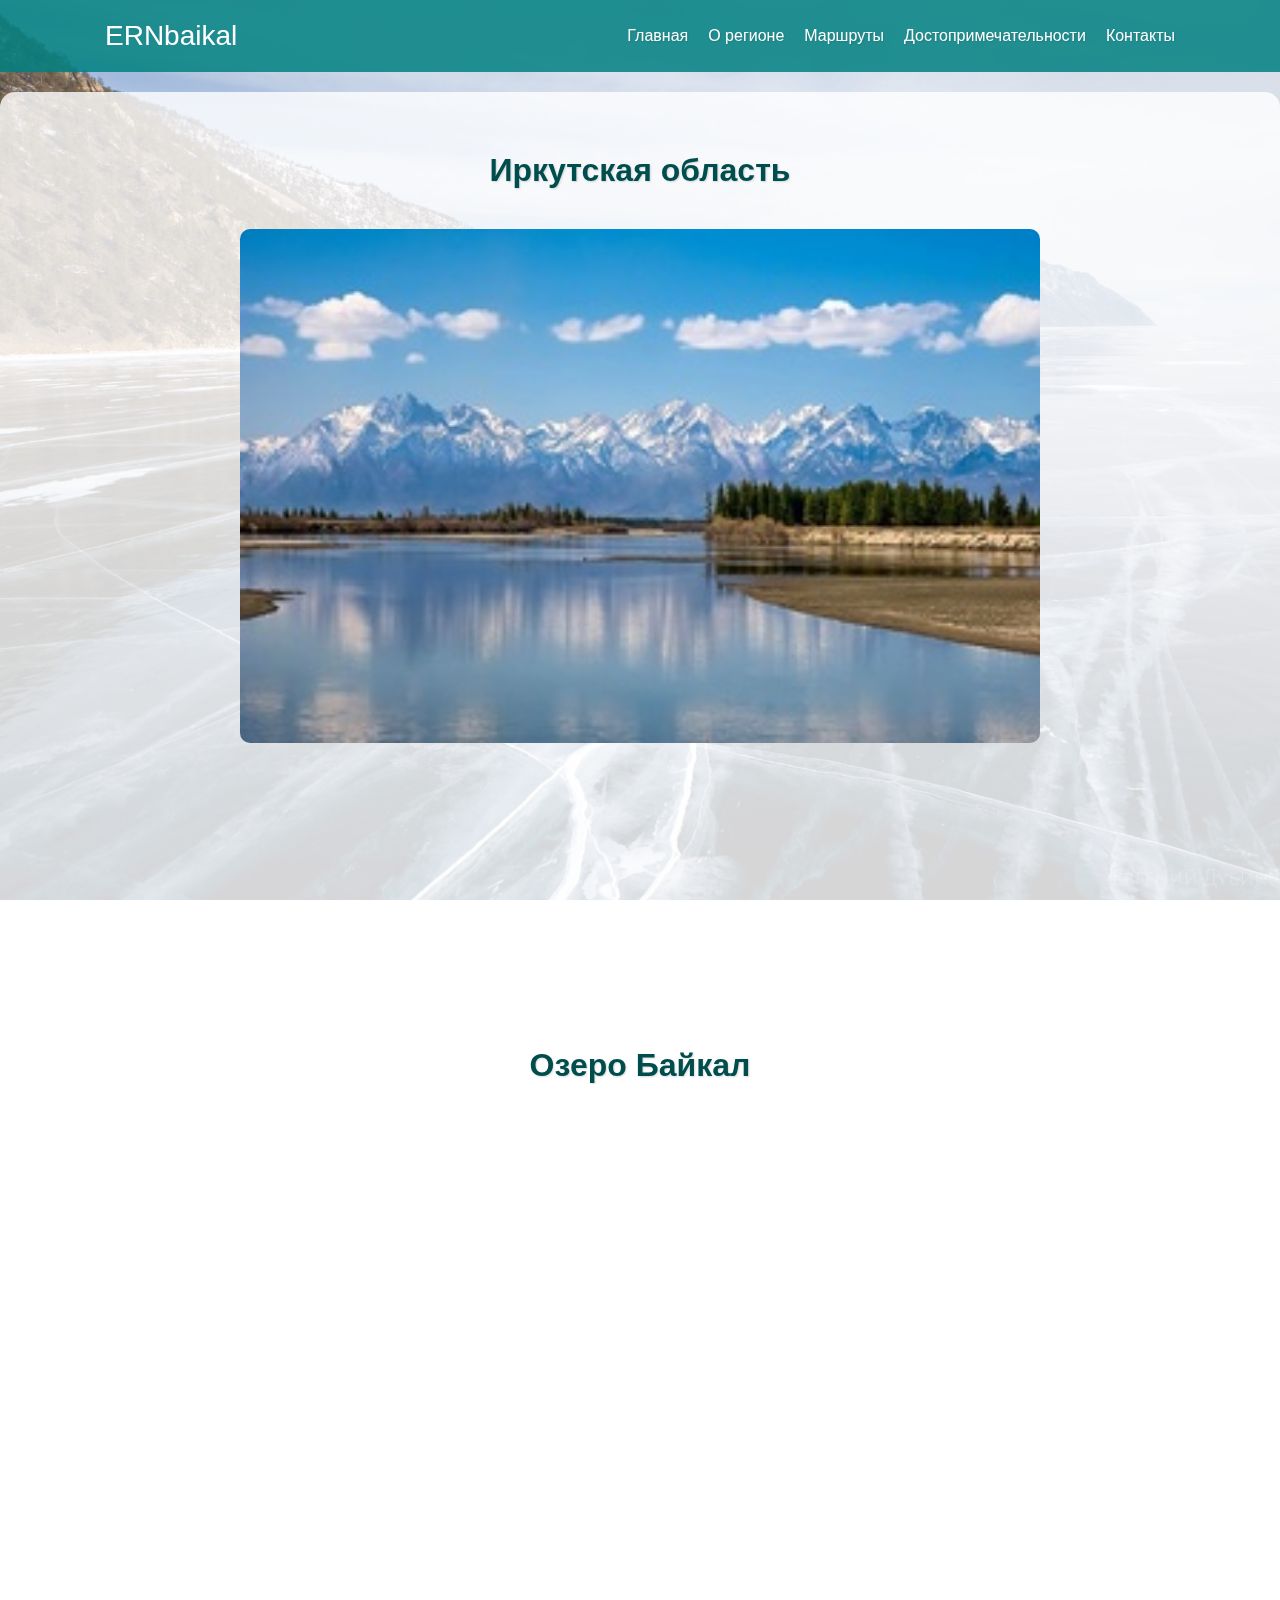
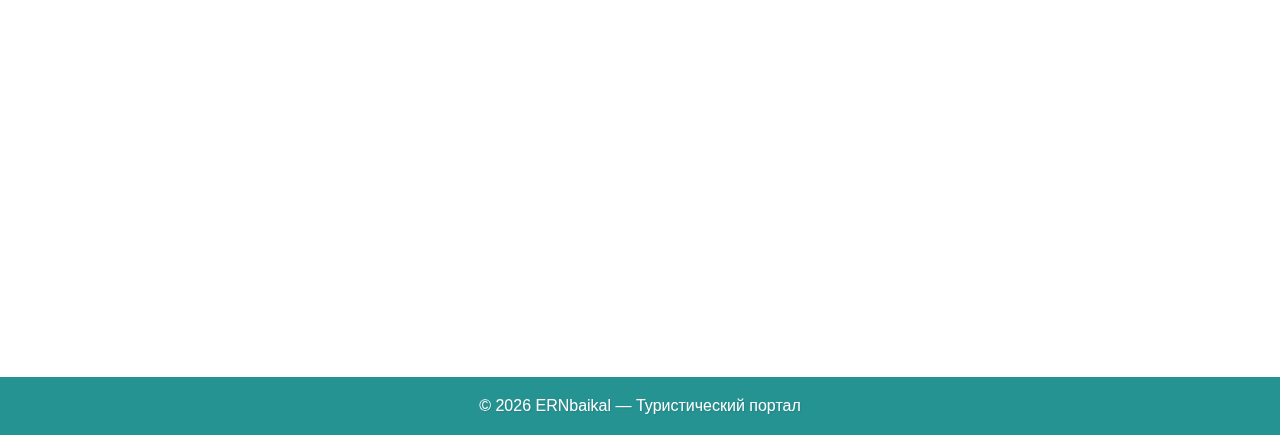
<file: about.html>
<!DOCTYPE html>
<html lang="ru">
<head>
    <meta charset="UTF-8">
    <title>ERNbaikal — О регионе</title>
    <link rel="stylesheet" href="style.css">
</head>
<body>

<header>
    <div class="container">
        <nav>
            <div class="logo">
                <a href="index.html">ERNbaikal</a>
            </div>
            <ul>
                <li><a href="index.html">Главная</a></li>
                <li><a href="about.html">О регионе</a></li>
                <li><a href="routes.html">Маршруты</a></li>
                <li><a href="places.html">Достопримечательности</a></li>
                <li><a href="contacts.html">Контакты</a></li>
            </ul>
        </nav>
    </div>
</header>

<section class="section">
    <div class="container">
        <h2>Иркутская область</h2>
        <img src="images/baikal_mountains.jpg" alt="Природа Иркутской области" class="section-img fade-in">
        <p class="fade-in">
            Иркутская область — регион в Восточной Сибири, известный своей огромной территорией, богатой природой и культурным наследием. 
            Она простирается от южных степей до тайги и горного хребта Саяны. Крупнейший город и административный центр — <strong>Иркутск</strong>, 
            часто называемый «сибирским Парижем» за историческую архитектуру и культурную жизнь.
        </p>
        <p class="fade-in">
            Регион славится своей <strong>природой</strong>: бескрайние леса, реки, озёра и горы. Иркутская область — один из самых экологически чистых регионов России. 
            Здесь можно увидеть редких животных, таких как бурый медведь, рысь и соболь, а также насладиться разнообразием растительного мира — от сосновых и кедровых лесов до степных лугов.
        </p>
        <p class="fade-in">
            Экономика области традиционно связана с <strong>лесной промышленностью, добычей полезных ископаемых и туризмом</strong>. 
            Но главная природная жемчужина — это, конечно, <strong>Байкал</strong>.
        </p>
    </div>
</section>

<section class="section">
    <div class="container">
        <h2>Озеро Байкал</h2>
        <img src="images/baikal_ice.jpg" alt="Озеро Байкал зимой" class="section-img fade-in">
        <p class="fade-in">
            Байкал — это не просто озеро, а <strong>один из самых уникальных уголков планеты</strong>. 
            Он расположен на юге Иркутской области и частично в Бурятии. Это <strong>самое глубокое озеро на Земле</strong> 
            (глубина до 1 642 метров) и одно из старейших — около 25 миллионов лет.
        </p>
        <p class="fade-in">
            Особенности Байкала:
        </p>
        <ul class="fade-in">
            <li><strong>Прозрачная вода</strong> — видимость под водой иногда достигает 40 метров.</li>
            <li><strong>Богатая флора и фауна</strong> — здесь обитает более 1 700 видов растений и животных, 2/3 из которых эндемичны, включая знаменитого байкальского омуля.</li>
            <li><strong>Ледяная сказка зимой</strong> — озеро замерзает, образуя прозрачный лед с причудливыми трещинами и пузырьками воздуха.</li>
            <li><strong>Памятник природы и культурное наследие</strong> — часть озера входит в список Всемирного наследия ЮНЕСКО, вокруг него расположены старинные деревни, буддийские и православные святыни.</li>
        </ul>
        <p class="fade-in">
            Байкал — это место не только для науки и экотуризма, но и для духовного отдыха. 
            Он вдохновлял писателей, художников и путешественников своей красотой и величием.
        </p>
    </div>
</section>

<footer>
    <p>© 2026 ERNbaikal — Туристический портал</p>
</footer>

<script src="script.js"></script>
</body>
</html>
</file>
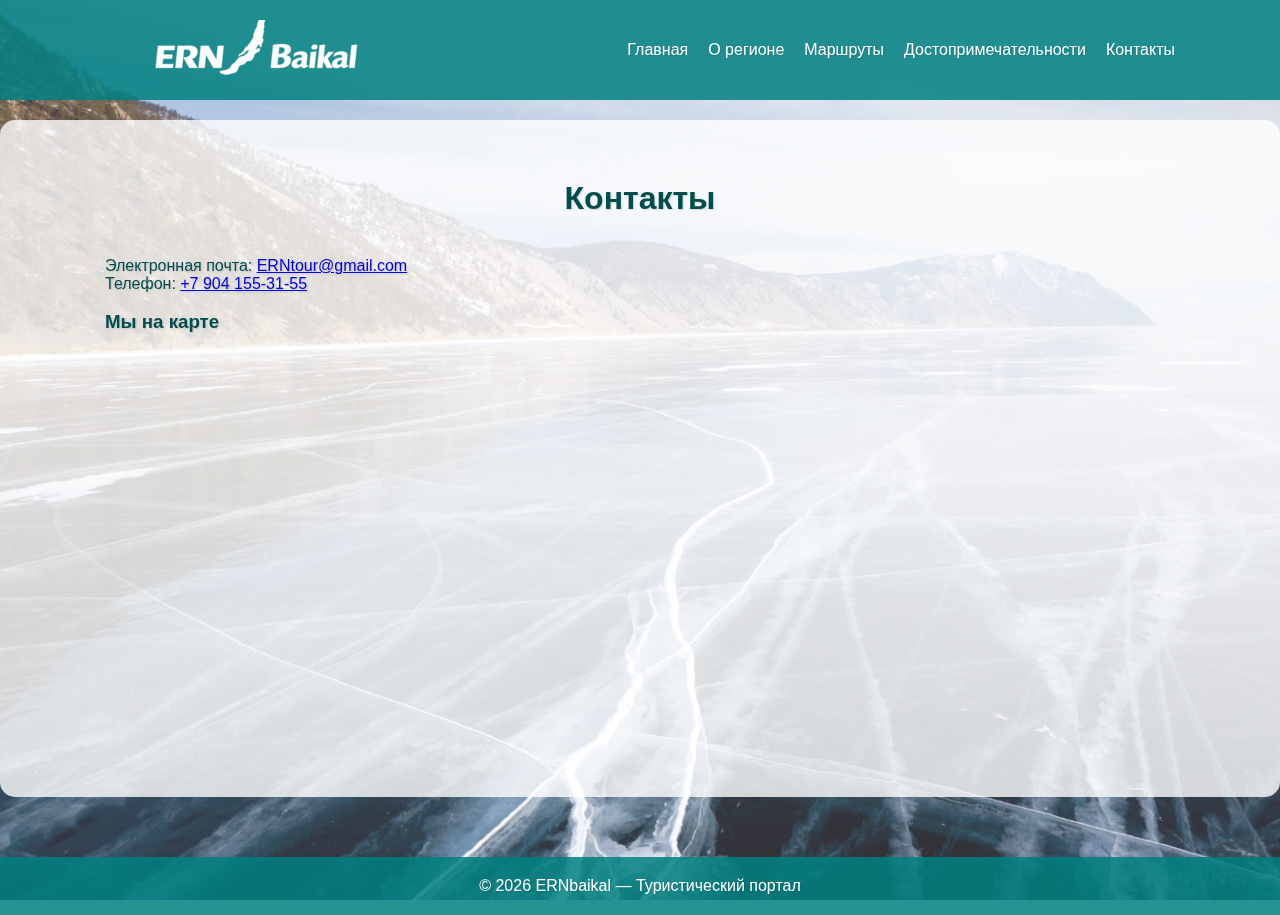
<file: contacts.html>
<!DOCTYPE html>
<html lang="ru">
<head>
    <meta charset="UTF-8">
    <title>Контакты — ERNbaikal</title>
    <link rel="stylesheet" href="style.css">
</head>
<body>

<header>
    <div class="container">
        <nav>
            <div class="logo">
               <img src="images/ChatGPT2.png" alt="Байкал" class="logo-icon">
            </div>
            <ul>
                <li><a href="index.html">Главная</a></li>
                <li><a href="about.html">О регионе</a></li>
                <li><a href="routes.html">Маршруты</a></li>
                <li><a href="places.html">Достопримечательности</a></li>
                <li><a href="contacts.html">Контакты</a></li>
            </ul>
        </nav>
    </div>
</header>

<section class="section">
    <div class="container fade-in">
        <h2>Контакты</h2>
        <p>Электронная почта: <a href="mailto:ERNtour@gmail.com">ERNtour@gmail.com</a></p>
        <p>Телефон: <a href="tel:+79041553155">+7 904 155-31-55</a></p>
        <br>
        <h3>Мы на карте</h3>
        <iframe class="map" 
        src="https://yandex.ru/map-widget/v1/?um=constructor%3A8b1a8f3c8b33cbecc1b2c6bdb&source=constructor">
        </iframe>
    </div>
</section>

<footer>
    <p>© 2026 ERNbaikal — Туристический портал</p>
</footer>

<script src="script.js"></script>
</body>
</html>
</file>
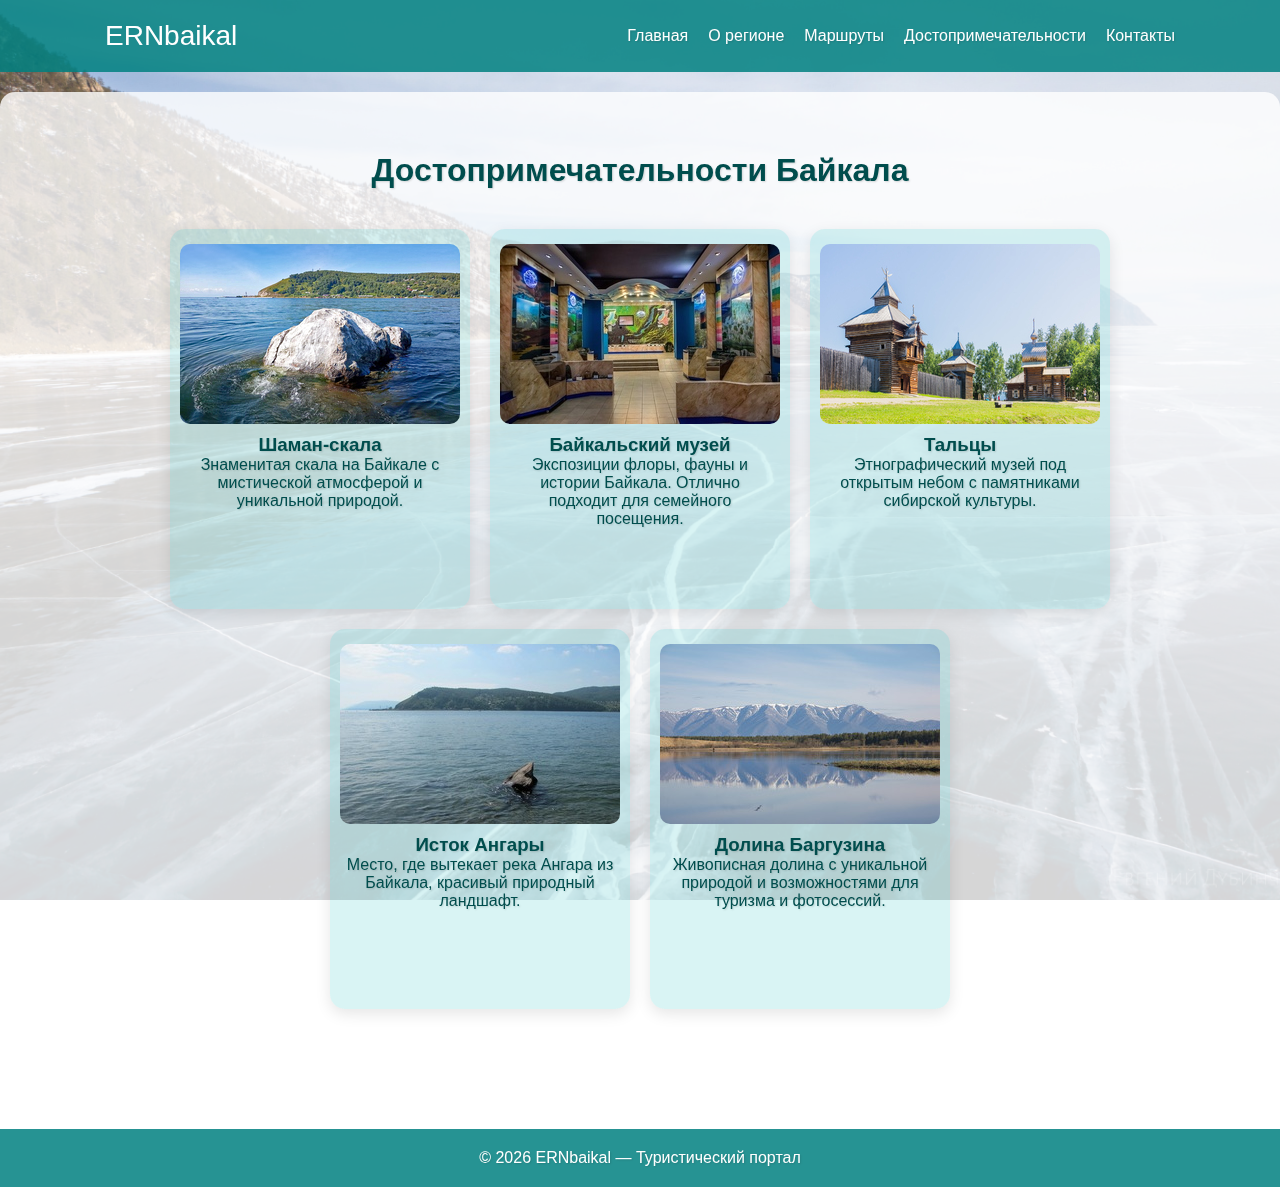
<file: places.html>
<!DOCTYPE html>
<html lang="ru">
<head>
    <meta charset="UTF-8">
    <title>Достопримечательности — ERNbaikal</title>
    <link rel="stylesheet" href="style.css">
</head>
<body>

<header>
    <div class="container">
        <nav>
            <div class="logo">
                <a href="index.html">ERNbaikal</a>
            </div>
            <ul>
                <li><a href="index.html">Главная</a></li>
                <li><a href="about.html">О регионе</a></li>
                <li><a href="routes.html">Маршруты</a></li>
                <li><a href="places.html">Достопримечательности</a></li>
                <li><a href="contacts.html">Контакты</a></li>
            </ul>
        </nav>
    </div>
</header>

<section class="section">
    <div class="container">
        <h2>Достопримечательности Байкала</h2>
        <div class="cards">
            <div class="card fade-in">
                <img src="images/shaman_rock.jpg" alt="Шаман-скала">
                <h3>Шаман-скала</h3>
                <p>Знаменитая скала на Байкале с мистической атмосферой и уникальной природой.</p>
            </div>
            <div class="card fade-in">
                <img src="images/baikal_museum.jpg" alt="Байкальский музей">
                <h3>Байкальский музей</h3>
                <p>Экспозиции флоры, фауны и истории Байкала. Отлично подходит для семейного посещения.</p>
            </div>
            <div class="card fade-in">
                <img src="images/taltsy.jpg" alt="Тальцы">
                <h3>Тальцы</h3>
                <p>Этнографический музей под открытым небом с памятниками сибирской культуры.</p>
            </div>
            <div class="card fade-in">
                <img src="images/angara_source.jpg" alt="Исток Ангары">
                <h3>Исток Ангары</h3>
                <p>Место, где вытекает река Ангара из Байкала, красивый природный ландшафт.</p>
            </div>
            <div class="card fade-in">
                <img src="images/barguzin_valley.jpg" alt="Долина Баргузина">
                <h3>Долина Баргузина</h3>
                <p>Живописная долина с уникальной природой и возможностями для туризма и фотосессий.</p>
            </div>
        </div>
    </div>
</section>

<footer>
    <p>© 2026 ERNbaikal — Туристический портал</p>
</footer>

<script src="script.js"></script>
</body>
</html>
</file>
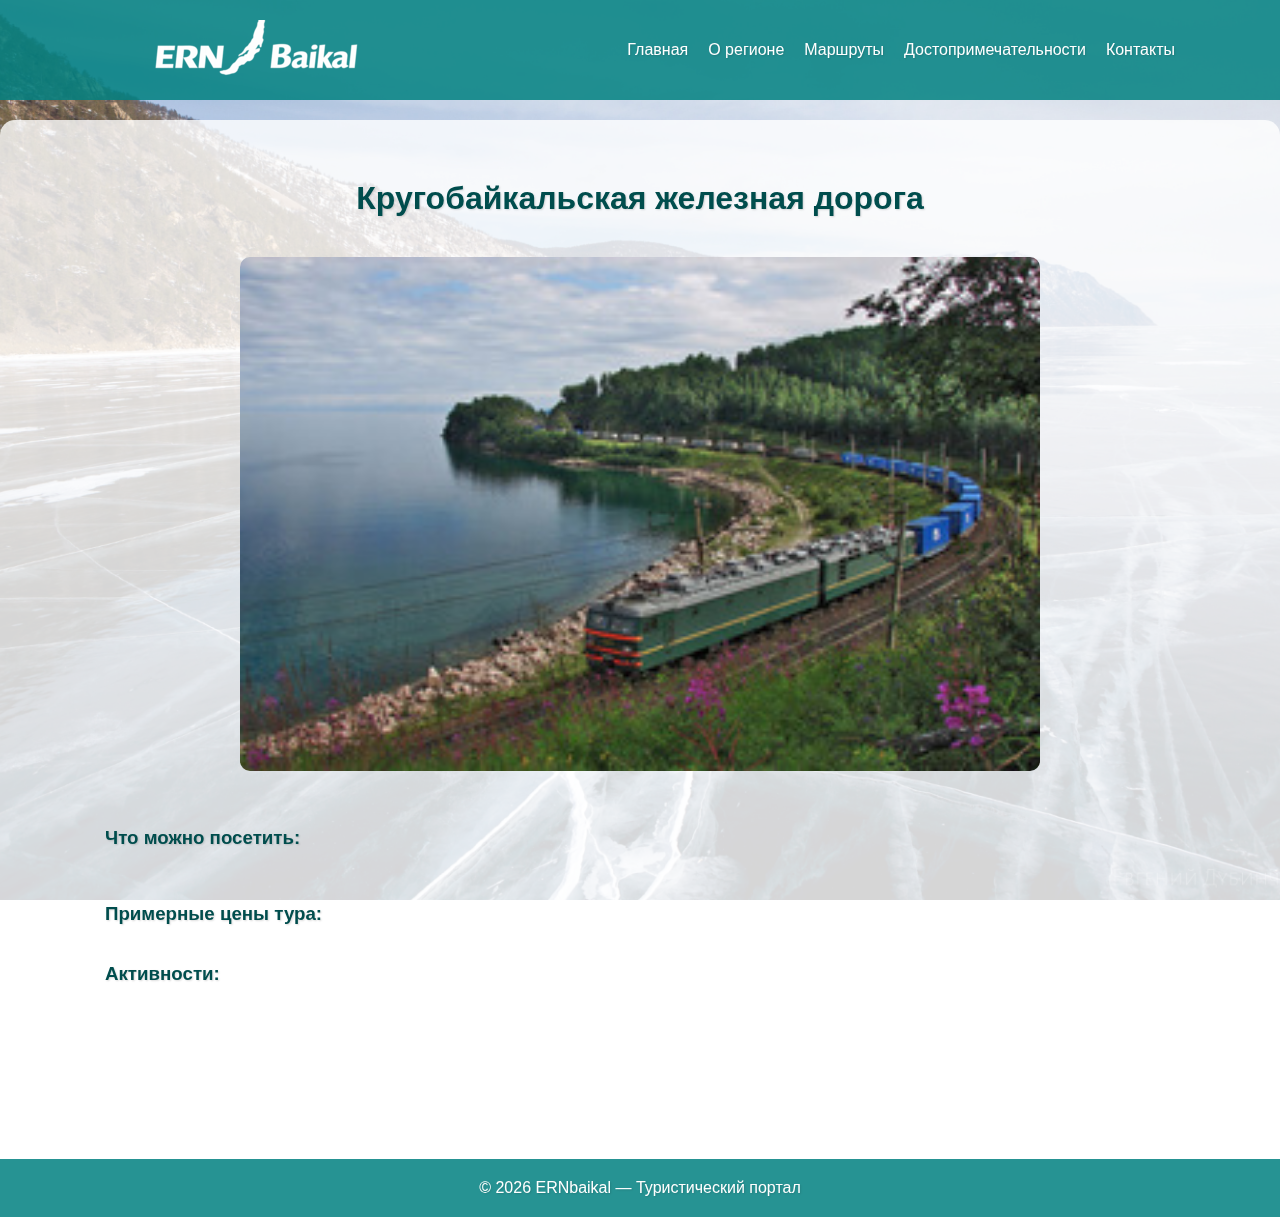
<file: routes/kbzhd.html>
<!DOCTYPE html>
<html lang="ru">
<head>
    <meta charset="UTF-8">
    <title>КБЖД — ERNbaikal</title>
    <link rel="stylesheet" href="../style.css">
</head>
<body>

<header>
    <div class="container">
        <nav>
            <div class="logo">
                <a href="../index.html">
                    <img src="../images/ChatGPT2.png" alt="Байкал" class="logo-icon">
                </a>
            </div>
            <ul>
                <li><a href="../index.html">Главная</a></li>
                <li><a href="../about.html">О регионе</a></li>
                <li><a href="../routes.html">Маршруты</a></li>
                <li><a href="../places.html">Достопримечательности</a></li>
                <li><a href="../contacts.html">Контакты</a></li>
            </ul>
        </nav>
    </div>
</header>

<section class="section">
    <div class="container">
        <h2>Кругобайкальская железная дорога</h2>
        <img src="../images/kbzhd.jpg" alt="КБЖД" class="section-img fade-in">

        <p class="fade-in">
            Кругобайкальская железная дорога — историческая дорога вдоль побережья Байкала. 
            Поездка по КБЖД позволяет увидеть уникальные пейзажи, туннели и мосты XIX века, а также познакомиться с историей региона.
        </p>

        <h3>Что можно посетить:</h3>
        <ul class="fade-in">
            <li>Железнодорожные туннели и мосты XIX века.</li>
            <li>Смотровые площадки вдоль линии.</li>
            <li>Дикие берега Байкала и бухты.</li>
        </ul>

        <h3>Примерные цены тура:</h3>
        <ul class="fade-in">
            <li>Однодневная поездка: 3000–4000 ₽</li>
            <li>Двухдневный тур: 7000–9000 ₽</li>
        </ul>

        <h3>Активности:</h3>
        <ul class="fade-in">
            <li>Фототуры и наблюдение за природой.</li>
            <li>Прогулки вдоль железной дороги.</li>
            <li>Исторические экскурсии по объектам КБЖД.</li>
        </ul>
    </div>
</section>

<footer>
    <p>© 2026 ERNbaikal — Туристический портал</p>
</footer>
<script src="../script.js"></script>
</body>
</html>
</file>
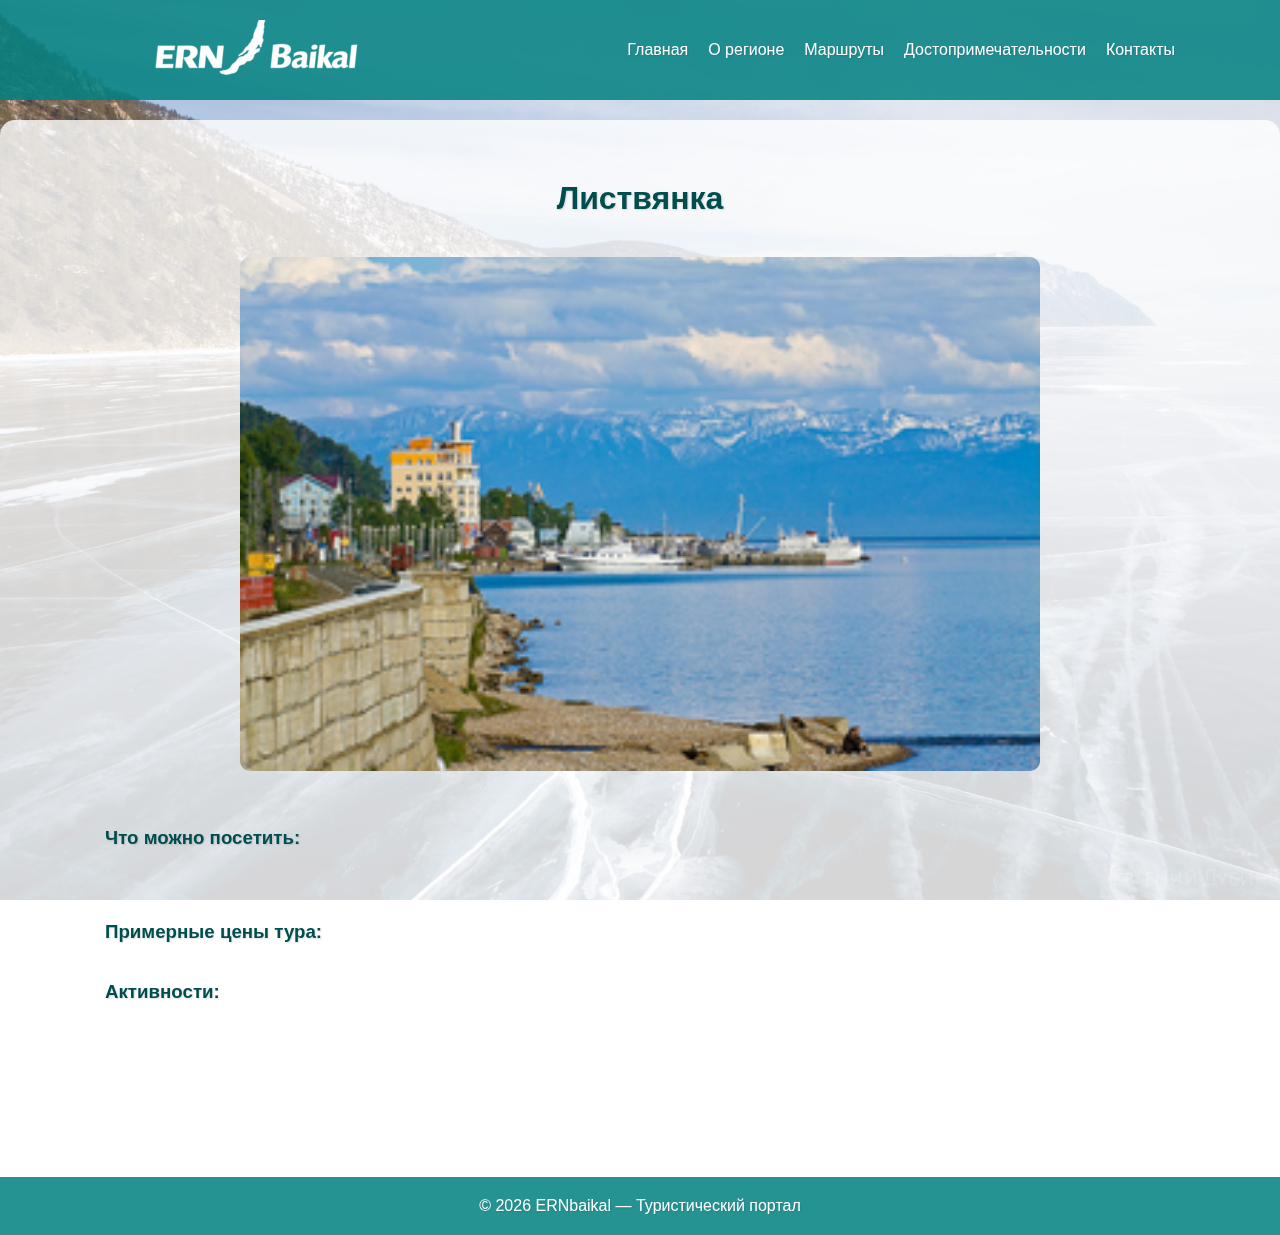
<file: routes/listvyanka.html>
<!DOCTYPE html>
<html lang="ru">
<head>
    <meta charset="UTF-8">
    <title>Листвянка — ERNbaikal</title>
    <link rel="stylesheet" href="../style.css">
</head>
<body>

<header>
    <div class="container">
        <nav>
            <div class="logo">
                <a href="../index.html">
                    <img src="../images/ChatGPT2.png" alt="Байкал" class="logo-icon">
                </a>
            </div>
            <ul>
                <li><a href="../index.html">Главная</a></li>
                <li><a href="../about.html">О регионе</a></li>
                <li><a href="../routes.html">Маршруты</a></li>
                <li><a href="../places.html">Достопримечательности</a></li>
                <li><a href="../contacts.html">Контакты</a></li>
            </ul>
        </nav>
    </div>
</header>

<section class="section">
    <div class="container">
        <h2>Листвянка</h2>
        <img src="../images/listvyanka.jpg" alt="Листвянка" class="section-img fade-in">

        <p class="fade-in">
            Листвянка — популярный туристический поселок на Байкале, расположенный недалеко от Иркутска. 
            Здесь можно посетить музеи, аквариум с байкальской фауной и насладиться видом на озеро.
        </p>

        <h3>Что можно посетить:</h3>
        <ul class="fade-in">
            <li>Музей Байкала — информация о флоре и фауне озера.</li>
            <li>Аквариум с байкальскими рыбами, включая омуль.</li>
            <li>Прогулки по набережной и пирсу.</li>
            <li>Рестораны с местной кухней.</li>
        </ul>

        <h3>Примерные цены тура:</h3>
        <ul class="fade-in">
            <li>Однодневная экскурсия: 2500–3500 ₽</li>
            <li>Двухдневный тур: 6000–8000 ₽</li>
        </ul>

        <h3>Активности:</h3>
        <ul class="fade-in">
            <li>Прогулки на катере по Байкалу.</li>
            <li>Фототуры и рыбалка.</li>
            <li>Посещение музеев и культурных объектов.</li>
        </ul>
    </div>
</section>

<footer>
    <p>© 2026 ERNbaikal — Туристический портал</p>
</footer>
<script src="../script.js"></script>
</body>
</html>
</file>
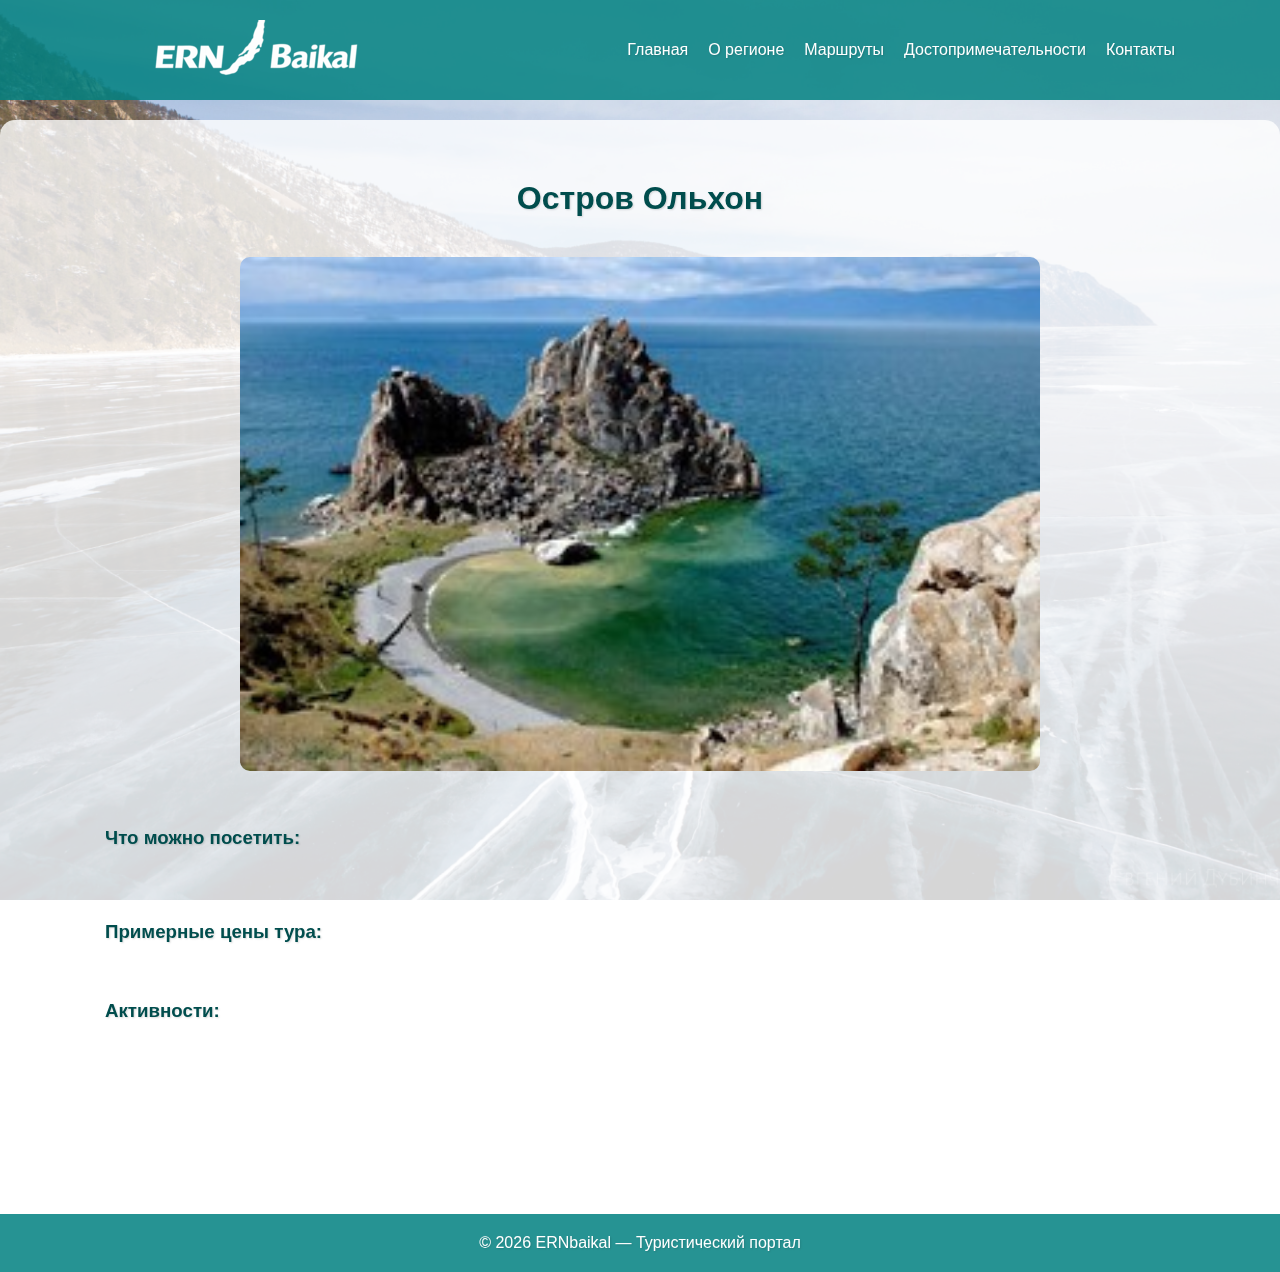
<file: routes/olkhon.html>
<!DOCTYPE html>
<html lang="ru">
<head>
    <meta charset="UTF-8">
    <title>Остров Ольхон — ERNbaikal</title>
    <link rel="stylesheet" href="../style.css">
</head>
<body>

<header>
    <div class="container">
        <nav>
            <div class="logo">
                <a href="../index.html">
                    <img src="../images/ChatGPT2.png" alt="Байкал" class="logo-icon">
                </a>
            </div>
            <ul>
                <li><a href="../index.html">Главная</a></li>
                <li><a href="../about.html">О регионе</a></li>
                <li><a href="../routes.html">Маршруты</a></li>
                <li><a href="../places.html">Достопримечательности</a></li>
                <li><a href="../contacts.html">Контакты</a></li>
            </ul>
        </nav>
    </div>
</header>

<section class="section">
    <div class="container">
        <h2>Остров Ольхон</h2>
        <img src="../images/olkhon.jpg" alt="Ольхон" class="section-img fade-in">

        <p class="fade-in">
            Ольхон — крупнейший остров на Байкале, известный своими живописными скалами, чистыми пляжами и уникальной природой. 
            Это отличное место для пеших прогулок, фототуров и знакомства с культурой коренных жителей.
        </p>

        <h3>Что можно посетить:</h3>
        <ul class="fade-in">
            <li>Мыса Хобой — знаменитая скала с панорамой Байкала.</li>
            <li>Легендарный Шаман-камень — священный объект бурятских шаманов.</li>
            <li>Малые бухты и пляжи для отдыха и купания.</li>
            <li>Этнографические объекты и музеи острова.</li>
        </ul>

        <h3>Примерные цены тура:</h3>
        <ul class="fade-in">
            <li>Однодневная экскурсия: 3000–4000 ₽</li>
            <li>Двухдневный тур: 6500–8500 ₽</li>
            <li>Трёхдневный тур с проживанием: 10 000–12 000 ₽</li>
        </ul>

        <h3>Активности:</h3>
        <ul class="fade-in">
            <li>Пешие походы по острову.</li>
            <li>Фототуры и наблюдение за природой.</li>
            <li>Экскурсии с местными гидами.</li>
            <li>Купание и отдых на пляжах летом.</li>
        </ul>
    </div>
</section>

<footer>
    <p>© 2026 ERNbaikal — Туристический портал</p>
</footer>

<script src="../script.js"></script>
</body>
</html>
</file>
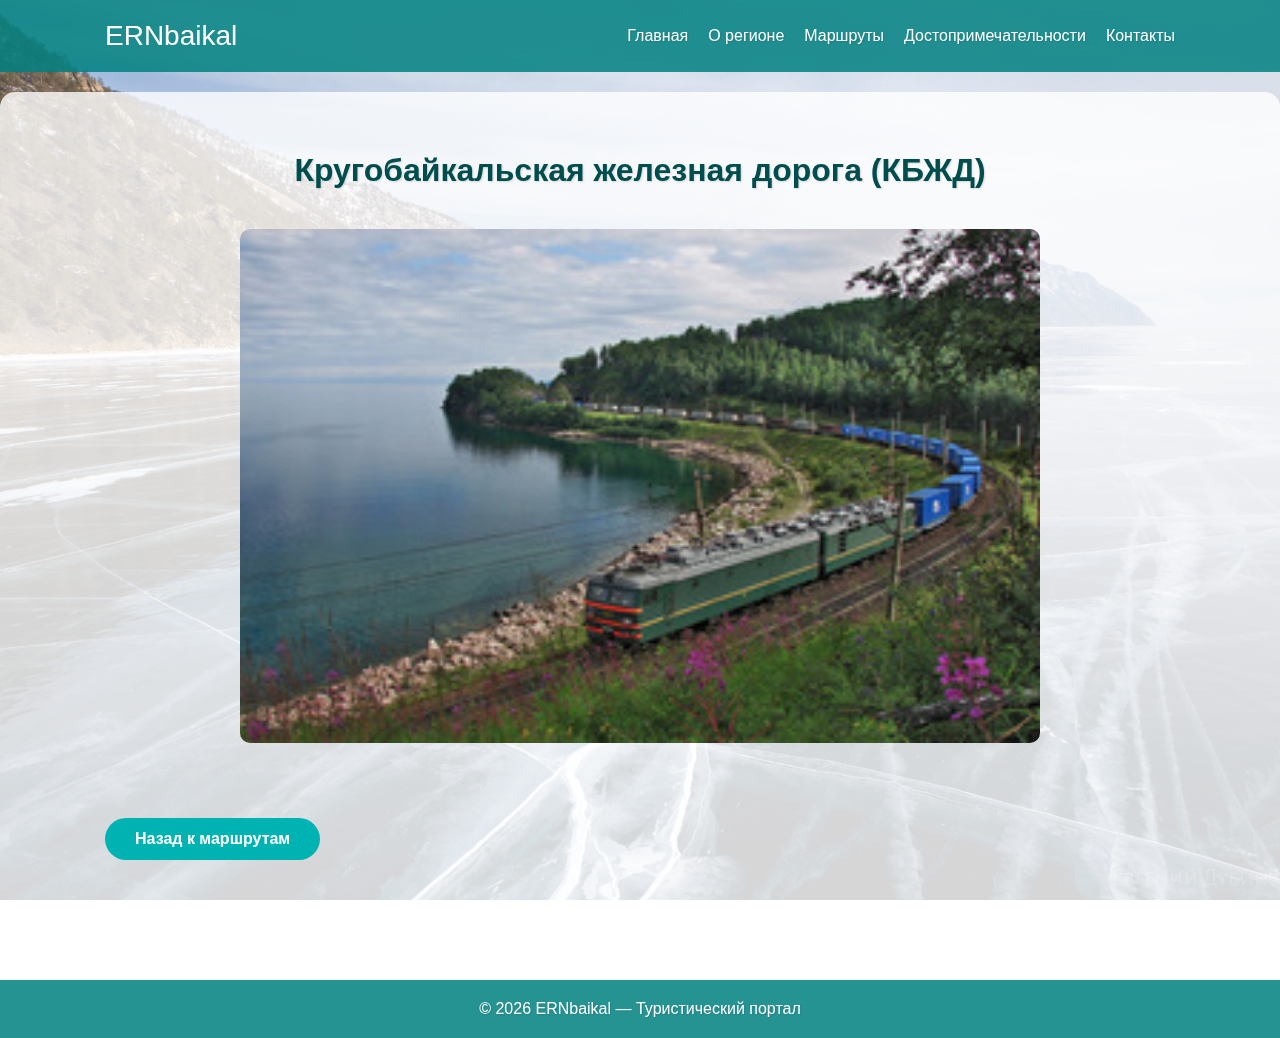
<file: routes/routeskbzhd.html>
<!DOCTYPE html>
<html lang="ru">
<head>
    <meta charset="UTF-8">
    <title>Маршрут — КБЖД</title>
    <link rel="stylesheet" href="../style.css">
</head>
<body>

<header>
    <div class="container">
        <nav>
            <div class="logo">
                <a href="../index.html">ERNbaikal</a>
            </div>
            <ul>
                <li><a href="../index.html">Главная</a></li>
                <li><a href="../about.html">О регионе</a></li>
                <li><a href="../routes.html">Маршруты</a></li>
                <li><a href="../places.html">Достопримечательности</a></li>
                <li><a href="../contacts.html">Контакты</a></li>
            </ul>
        </nav>
    </div>
</header>

<section class="section">
    <div class="container">
        <h2>Кругобайкальская железная дорога (КБЖД)</h2>
        <img src="../images/kbzhd.jpg" alt="КБЖД" class="section-img fade-in">
        <p class="fade-in">
            КБЖД — историческая железная дорога вдоль северного побережья Байкала, с живописными видами и архитектурными памятниками.
        </p>
        <p class="fade-in"><strong>Программа маршрута:</strong> поездка по старинной железной дороге, посещение тоннелей и мостов, прогулки вдоль Байкала.</p>
        <p class="fade-in"><strong>Ориентировочная цена:</strong> от 3000₽ с человека за экскурсию на 1 день.</p>
        <a class="btn" href="../routes.html">Назад к маршрутам</a>
    </div>
</section>

<footer>
    <p>© 2026 ERNbaikal — Туристический портал</p>
</footer>

<script src="../script.js"></script>
</body>
</html>
</file>
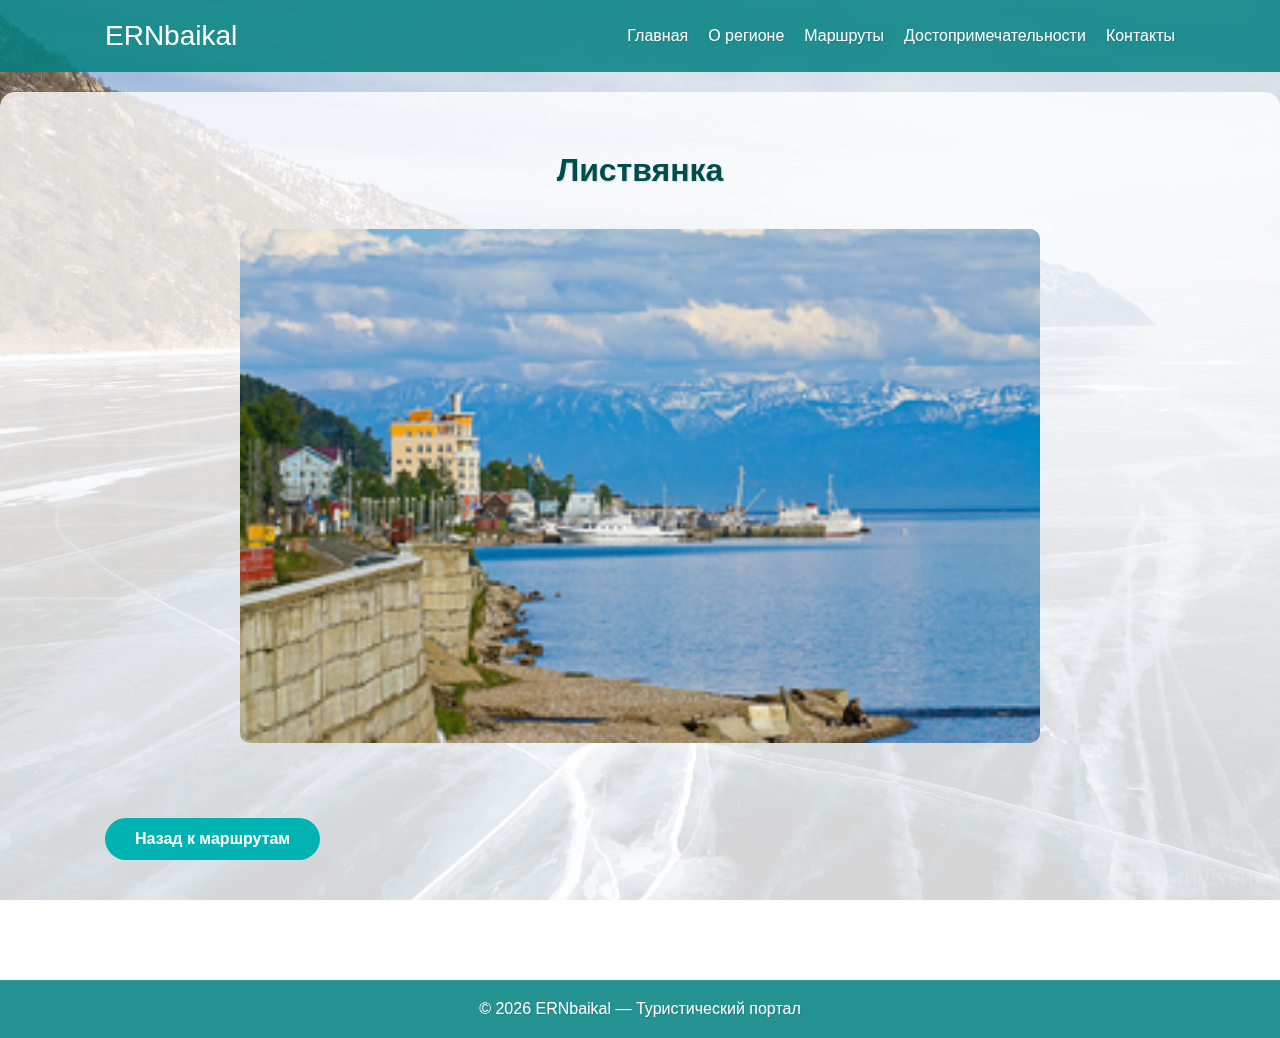
<file: routes/routeslistvyanka.html>
<!DOCTYPE html>
<html lang="ru">
<head>
    <meta charset="UTF-8">
    <title>Маршрут — Листвянка</title>
    <link rel="stylesheet" href="../style.css">
</head>
<body>

<header>
    <div class="container">
        <nav>
            <div class="logo">
                <a href="../index.html">ERNbaikal</a>
            </div>
            <ul>
                <li><a href="../index.html">Главная</a></li>
                <li><a href="../about.html">О регионе</a></li>
                <li><a href="../routes.html">Маршруты</a></li>
                <li><a href="../places.html">Достопримечательности</a></li>
                <li><a href="../contacts.html">Контакты</a></li>
            </ul>
        </nav>
    </div>
</header>

<section class="section">
    <div class="container">
        <h2>Листвянка</h2>
        <img src="../images/listvyanka.jpg" alt="Листвянка" class="section-img fade-in">
        <p class="fade-in">
            Листвянка — туристический поселок на берегу Байкала, всего 70 км от Иркутска. Здесь красивые виды, музеи и прогулочные маршруты.
        </p>
        <p class="fade-in"><strong>Программа маршрута:</strong> экскурсия по поселку, Байкальский музей, прогулка на катере, дегустация омулей.</p>
        <p class="fade-in"><strong>Ориентировочная цена:</strong> от 1500₽ с человека, включая экскурсию и музей.</p>
        <a class="btn" href="../routes.html">Назад к маршрутам</a>
    </div>
</section>

<footer>
    <p>© 2026 ERNbaikal — Туристический портал</p>
</footer>

<script src="../script.js"></script>
</body>
</html>
</file>
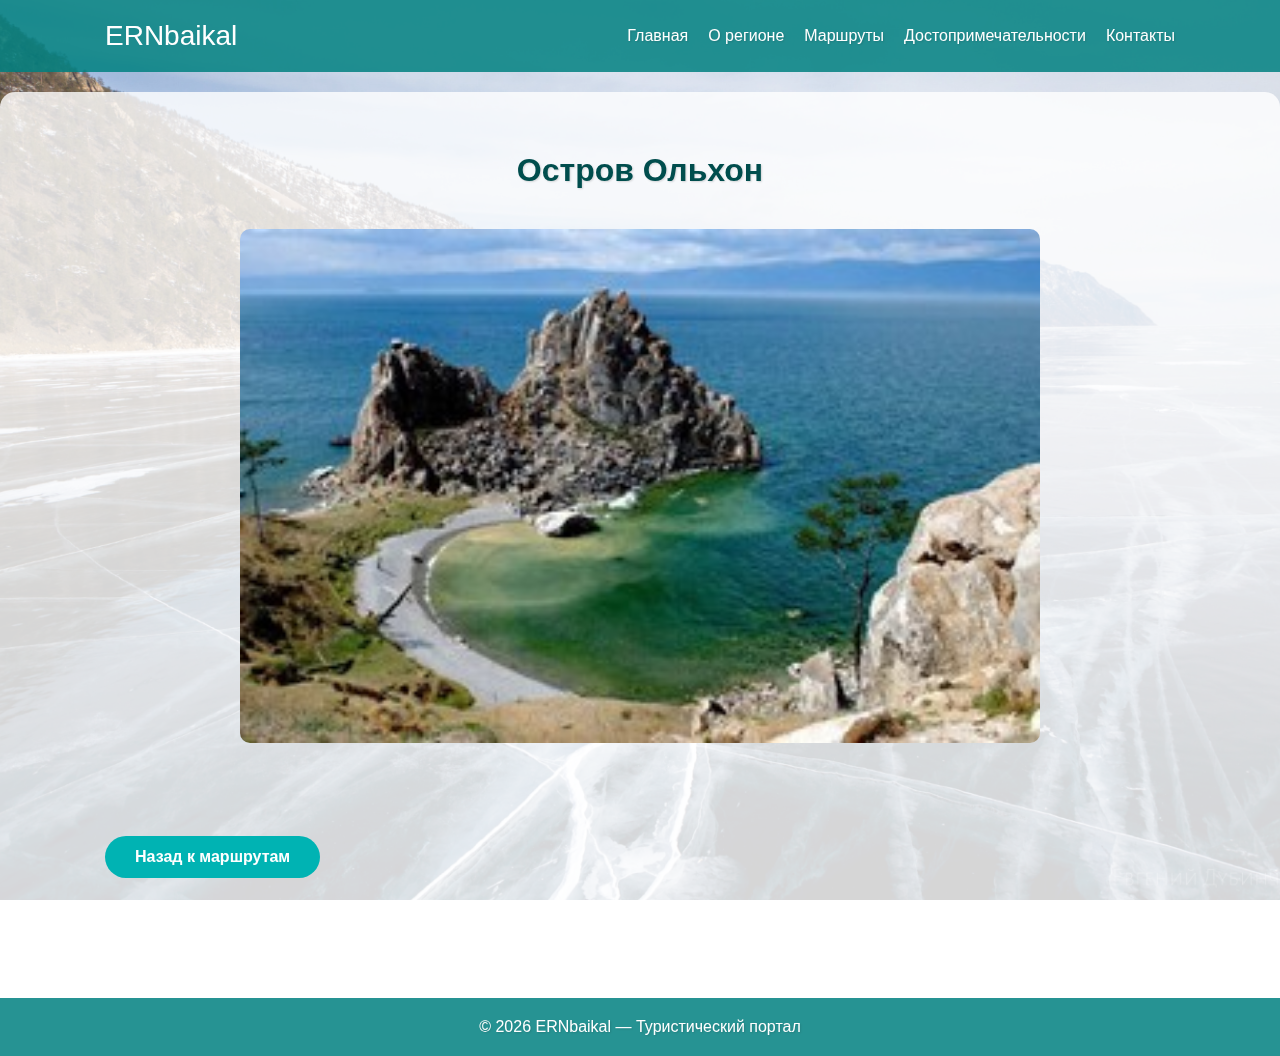
<file: routes/routesolkhon.html>
<!DOCTYPE html>
<html lang="ru">
<head>
    <meta charset="UTF-8">
    <title>Маршрут — Ольхон</title>
    <link rel="stylesheet" href="../style.css">
</head>
<body>

<header>
    <div class="container">
        <nav>
            <div class="logo">
                <a href="../index.html">ERNbaikal</a>
            </div>
            <ul>
                <li><a href="../index.html">Главная</a></li>
                <li><a href="../about.html">О регионе</a></li>
                <li><a href="../routes.html">Маршруты</a></li>
                <li><a href="../places.html">Достопримечательности</a></li>
                <li><a href="../contacts.html">Контакты</a></li>
            </ul>
        </nav>
    </div>
</header>

<section class="section">
    <div class="container">
        <h2>Остров Ольхон</h2>
        <img src="../images/olkhon.jpg" alt="Ольхон" class="section-img fade-in">
        <p class="fade-in">
            Ольхон — крупнейший остров на Байкале с удивительными пейзажами, скалами и чистыми пляжами. 
            Идеально подходит для пеших прогулок, экскурсий и фотосессий.
        </p>
        <p class="fade-in"><strong>Программа маршрута:</strong> экскурсия на 1 день, мыс Хобой, прогулка по скалам и пляжам, знакомство с местной культурой.</p>
        <p class="fade-in"><strong>Ориентировочная цена:</strong> от 2500₽ с человека (групповая экскурсия), индивидуальные туры дороже.</p>
        <a class="btn" href="../routes.html">Назад к маршрутам</a>
    </div>
</section>

<footer>
    <p>© 2026 ERNbaikal — Туристический портал</p>
</footer>

<script src="../script.js"></script>
</body>
</html>
</file>
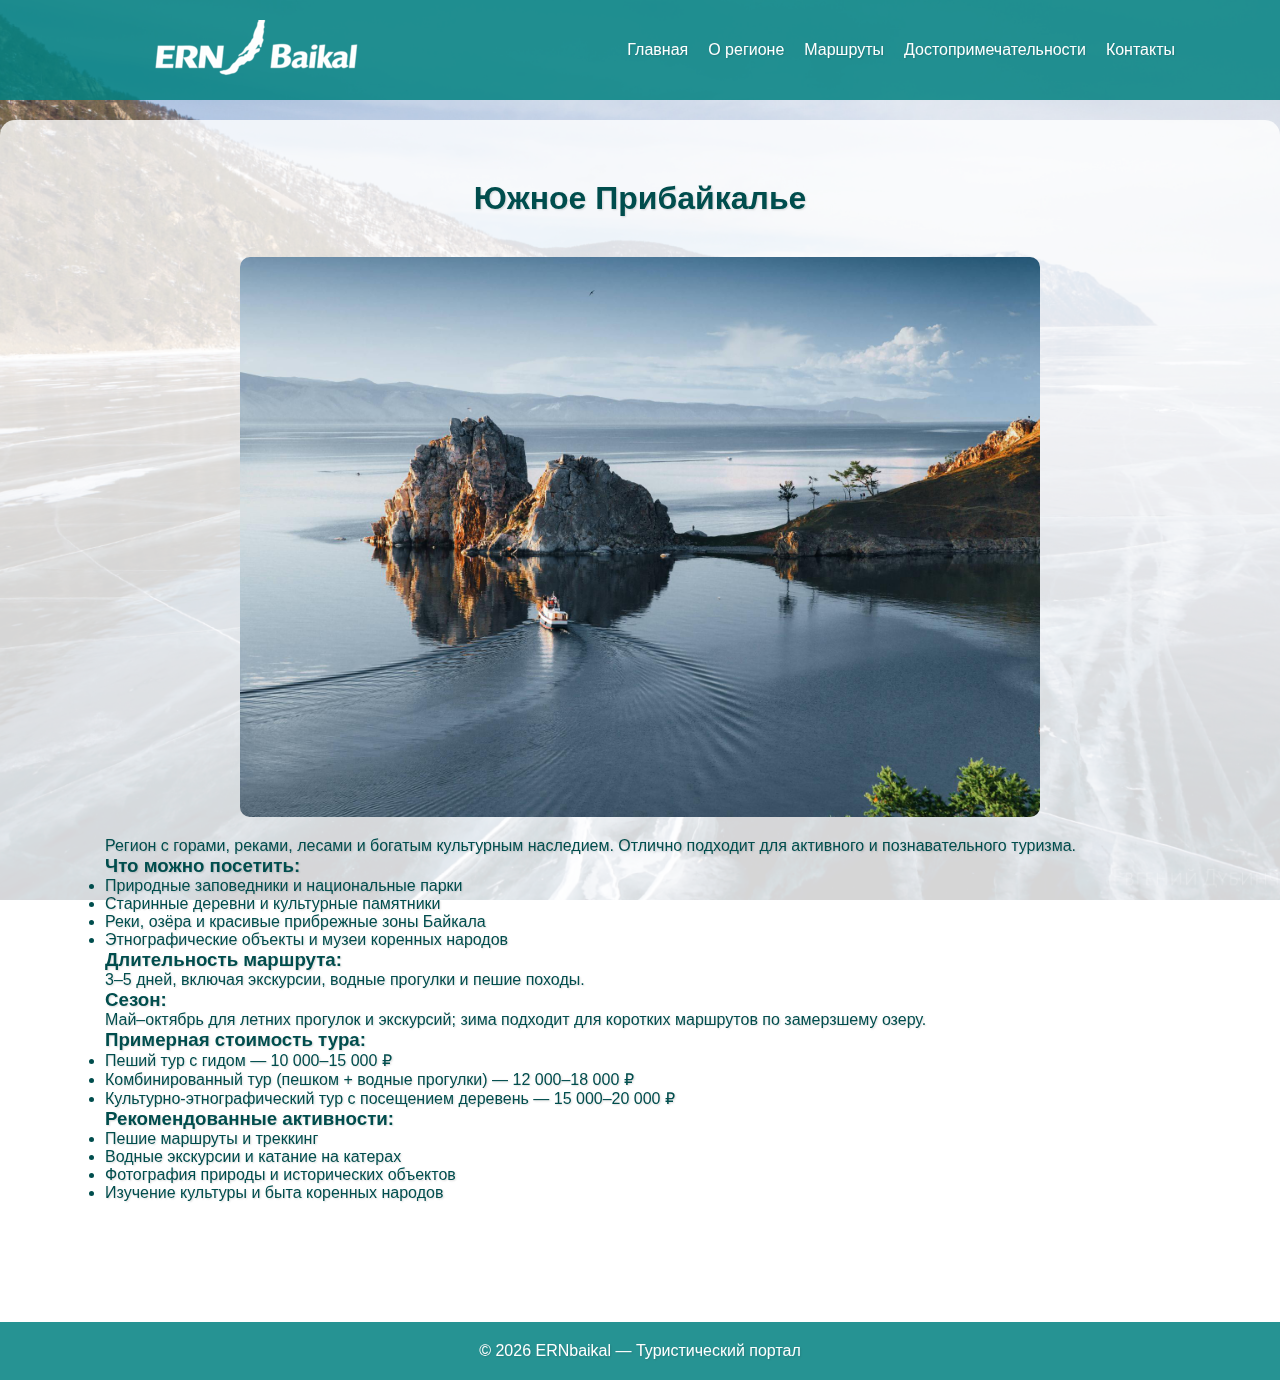
<file: routes/yuzhnoe_pribaikalye.html>
<!DOCTYPE html>
<html lang="ru">
<head>
    <meta charset="UTF-8">
    <title>Южное Прибайкалье — ERNbaikal</title>
    <link rel="stylesheet" href="../style.css">
</head>
<body>

<header>
    <div class="container">
        <nav>
            <div class="logo">
                <a href="../index.html">
                    <img src="../images/ChatGPT2.png" alt="Байкал" class="logo-icon">
                </a>
            </div>
            <ul>
                <li><a href="../index.html">Главная</a></li>
                <li><a href="../about.html">О регионе</a></li>
                <li><a href="../routes.html">Маршруты</a></li>
                <li><a href="../places.html">Достопримечательности</a></li>
                <li><a href="../contacts.html">Контакты</a></li>
            </ul>
        </nav>
    </div>
</header>

<section class="section">
    <div class="container">
        <h2>Южное Прибайкалье</h2>
        <img src="../images/UB1.jpg" alt="Южное Прибайкалье" class="section-img">

        <p>Регион с горами, реками, лесами и богатым культурным наследием. Отлично подходит для активного и познавательного туризма.</p>

        <h3>Что можно посетить:</h3>
        <ul>
            <li>Природные заповедники и национальные парки</li>
            <li>Старинные деревни и культурные памятники</li>
            <li>Реки, озёра и красивые прибрежные зоны Байкала</li>
            <li>Этнографические объекты и музеи коренных народов</li>
        </ul>

        <h3>Длительность маршрута:</h3>
        <p>3–5 дней, включая экскурсии, водные прогулки и пешие походы.</p>

        <h3>Сезон:</h3>
        <p>Май–октябрь для летних прогулок и экскурсий; зима подходит для коротких маршрутов по замерзшему озеру.</p>

        <h3>Примерная стоимость тура:</h3>
        <ul>
            <li>Пеший тур с гидом — 10 000–15 000 ₽</li>
            <li>Комбинированный тур (пешком + водные прогулки) — 12 000–18 000 ₽</li>
            <li>Культурно-этнографический тур с посещением деревень — 15 000–20 000 ₽</li>
        </ul>

        <h3>Рекомендованные активности:</h3>
        <ul>
            <li>Пешие маршруты и треккинг</li>
            <li>Водные экскурсии и катание на катерах</li>
            <li>Фотография природы и исторических объектов</li>
            <li>Изучение культуры и быта коренных народов</li>
        </ul>
    </div>
</section>

<footer>
    <p>© 2026 ERNbaikal — Туристический портал</p>
</footer>

</body>
</html>
</file>
<file: style.css>
/* Общие стили */
* {
    margin: 0;
    padding: 0;
    box-sizing: border-box;
    font-family: 'Segoe UI', Arial, sans-serif;
}

body {
    background: url('images/baikal_background.jpg') no-repeat center center fixed;
    background-size: cover;
    color: #004d4d; /* темно-бирюзовый для текста */
}

/* Полупрозрачный слой для читаемости фона */
body::before {
    content: "";
    position: fixed;
    top: 0; left: 0;
    width: 100%;
    height: 100%;
    background-color: rgba(255, 255, 255, 0.2); /* прозрачность уменьшена для яркости */
    z-index: -1;
}

/* Тень для текста */
p, h1, h2, h3, li {
    text-shadow: 1px 1px 2px rgba(0,0,0,0.15);
}

/* Контейнер */
.container {
    width: 100%;
    max-width: 1100px;
    margin: 0 auto;
    padding: 0 15px;
}

/* Header */
header {
    background: rgba(0, 128, 128, 0.85); /* бирюзовый с прозрачностью */
    color: white;
    padding: 20px 0;
}

nav {
    display: flex;
    justify-content: space-between;
    align-items: center;
}

/* Логотип */
.logo {
    display: flex;           
    align-items: center;     
    gap: 10px;               
    font-size: 28px;
    font-weight: bold;
    max-height: 60px;        
    overflow: hidden;        
}

.logo-icon {
    height: 100%;            
    width: auto;
    object-fit: contain;     
    display: block;
}

/* Навигация */
nav ul {
    list-style: none;
    display: flex;
    gap: 20px;
}

nav a {
    color: white;
    text-decoration: none;
    font-weight: 500;
    transition: 0.3s;
}

nav a:hover {
    color: #aee0e0;
}

/* Hero */
.hero {
    padding: 60px 20px;
    text-align: center;
    max-width: 900px;
    margin: 0 auto;
    color: #004d4d;
}

.hero h1 {
    font-size: 42px;
    margin-bottom: 20px;
}

.hero p {
    font-size: 18px;
    max-width: 700px;
    margin: 0 auto 20px auto;
    line-height: 1.5;
}

/* Кнопка */
.btn {
    display: inline-block;
    padding: 12px 30px;
    background: #00b3b3;
    color: white;
    border-radius: 30px;
    text-decoration: none;
    font-weight: bold;
    transition: 0.3s;
}

.btn:hover {
    background: #33cccc;
}

/* Секции */
.section {
    padding: 60px 20px;
    background-color: rgba(255, 255, 255, 0.8);
    border-radius: 15px;
    margin: 20px 0;
}

.section h2 {
    text-align: center;
    margin-bottom: 40px;
    font-size: 32px;
}

/* Большие изображения на внутренних страницах маршрутов */
.section-img {
    display: block;
    width: 100%;
    max-width: 800px;
    height: auto;
    border-radius: 10px;
    margin: 20px auto;
    object-fit: cover;
}

/* Карточки на странице маршрутов */
.cards {
    display: flex;
    flex-wrap: wrap;
    gap: 20px;
    justify-content: center;
}

.card {
    background: rgba(0, 179, 179, 0.15);
    border-radius: 15px;
    padding: 15px;
    box-shadow: 0 5px 15px rgba(0,0,0,0.1);
    transition: 0.3s;
    display: flex;
    flex-direction: column;
    align-items: center;
    width: 300px;
    min-height: 380px;
    justify-content: flex-start;
}

.card img {
    width: 280px;
    height: 180px;
    object-fit: cover;
    border-radius: 10px;
    margin-bottom: 10px;
    opacity: 0;
    transform: scale(0.95);
    transition: all 0.8s ease;
}

.card.show img {
    opacity: 1;
    transform: scale(1);
}

.card h3, .card p {
    text-align: center;
    color: #004d4d;
}

/* Footer */
footer {
    background: rgba(0, 128, 128, 0.85);
    color: white;
    text-align: center;
    padding: 20px 0;
    margin-top: 60px;
}

/* Fade-in */
.fade-in {
    opacity: 0;
    transform: translateY(30px);
    transition: 1s ease-out;
}

.fade-in.show {
    opacity: 1;
    transform: translateY(0);
}

/* Карта */
.map {
    width: 100%;
    height: 400px;
    border-radius: 15px;
    border: none;
}

/* Кнопка Наверх */
#topBtn {
    display: none; 
    position: fixed;
    bottom: 40px;
    right: 40px;
    z-index: 99;
    font-size: 18px;
    border: none;
    outline: none;
    background-color: #00b3b3;
    color: white;
    cursor: pointer;
    padding: 12px 18px;
    border-radius: 50px;
    transition: 0.3s;
}

#topBtn:hover {
    background-color: #33cccc;
}

/* Адаптация под телефон */
@media (max-width: 600px) {
    .hero h1 {
        font-size: 30px;
    }

    .card {
        width: 90%;
        min-height: auto;
    }

    .card img {
        width: 100%;
        height: auto;
    }

    .logo {
        font-size: 24px;
        max-height: 40px;
    }

    .logo-icon {
        height: 100%;
        width: auto;
    }
}
</file>
